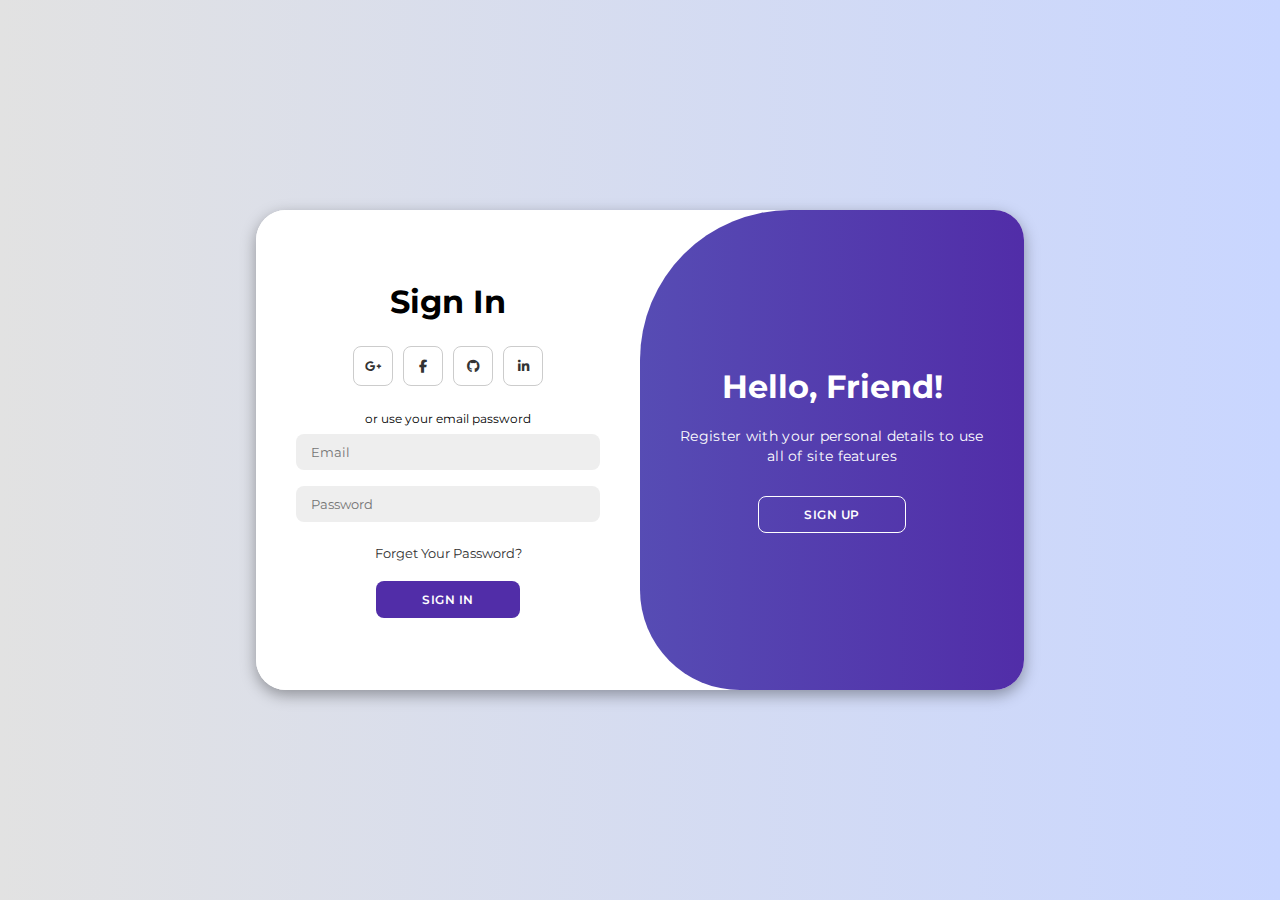
<file: loginSys/index.html>
<!DOCTYPE html>
<html lang="en">

<head>
    <meta charset="UTF-8">
    <meta name="viewport" content="width=device-width, initial-scale=1.0">
    <link rel="stylesheet" href="https://cdnjs.cloudflare.com/ajax/libs/font-awesome/6.4.2/css/all.min.css">
    <link rel="stylesheet" href="style.css">
    <title>Modern Login Page | AsmrProg</title>
</head>

<body>

    <div class="container" id="container">
        <div class="form-container sign-up">
            <form>
                <h1>Create Account</h1>
                <div class="social-icons">
                    <a href="#" class="icon"><i class="fa-brands fa-google-plus-g"></i></a>
                    <a href="#" class="icon"><i class="fa-brands fa-facebook-f"></i></a>
                    <a href="#" class="icon"><i class="fa-brands fa-github"></i></a>
                    <a href="#" class="icon"><i class="fa-brands fa-linkedin-in"></i></a>
                </div>
                <span>or use your email for registeration</span>
                <input type="text" placeholder="Name">
                <input type="email" placeholder="Email">
                <input type="password" placeholder="Password">
                <button>Sign Up</button>
            </form>
        </div>
        <div class="form-container sign-in">
            <form>
                <h1>Sign In</h1>
                <div class="social-icons">
                    <a href="#" class="icon"><i class="fa-brands fa-google-plus-g"></i></a>
                    <a href="#" class="icon"><i class="fa-brands fa-facebook-f"></i></a>
                    <a href="#" class="icon"><i class="fa-brands fa-github"></i></a>
                    <a href="#" class="icon"><i class="fa-brands fa-linkedin-in"></i></a>
                </div>
                <span>or use your email password</span>
                <input type="email" placeholder="Email">
                <input type="password" placeholder="Password">
                <a href="#">Forget Your Password?</a>
                <button>Sign In</button>
            </form>
        </div>
        <div class="toggle-container">
            <div class="toggle">
                <div class="toggle-panel toggle-left">
                    <h1>Welcome Back!</h1>
                    <p>Enter your personal details to use all of site features</p>
                    <button class="hidden" id="login">Sign In</button>
                </div>
                <div class="toggle-panel toggle-right">
                    <h1>Hello, Friend!</h1>
                    <p>Register with your personal details to use all of site features</p>
                    <button class="hidden" id="register">Sign Up</button>
                </div>
            </div>
        </div>
    </div>

    <script src="script.js"></script>
</body>

</html>
</file>
<file: loginSys/style.css>
@import url('https://fonts.googleapis.com/css2?family=Montserrat:wght@300;400;500;600;700&display=swap');

*{
    margin: 0;
    padding: 0;
    box-sizing: border-box;
    font-family: 'Montserrat', sans-serif;
}

body{
    background-color: #c9d6ff;
    background: linear-gradient(to right, #e2e2e2, #c9d6ff);
    display: flex;
    align-items: center;
    justify-content: center;
    flex-direction: column;
    height: 100vh;
}

.container{
    background-color: #fff;
    border-radius: 30px;
    box-shadow: 0 5px 15px rgba(0, 0, 0, 0.35);
    position: relative;
    overflow: hidden;
    width: 768px;
    max-width: 100%;
    min-height: 480px;
}

.container p{
    font-size: 14px;
    line-height: 20px;
    letter-spacing: 0.3px;
    margin: 20px 0;
}

.container span{
    font-size: 12px;
}

.container a{
    color: #333;
    font-size: 13px;
    text-decoration: none;
    margin: 15px 0 10px;
}

.container button{
    background-color: #512da8;
    color: #fff;
    font-size: 12px;
    padding: 10px 45px;
    border: 1px solid transparent;
    border-radius: 8px;
    font-weight: 600;
    letter-spacing: 0.5px;
    text-transform: uppercase;
    margin-top: 10px;
    cursor: pointer;
}

.container button.hidden{
    background-color: transparent;
    border-color: #fff;
}

.container form{
    background-color: #fff;
    display: flex;
    align-items: center;
    justify-content: center;
    flex-direction: column;
    padding: 0 40px;
    height: 100%;
}

.container input{
    background-color: #eee;
    border: none;
    margin: 8px 0;
    padding: 10px 15px;
    font-size: 13px;
    border-radius: 8px;
    width: 100%;
    outline: none;
}

.form-container{
    position: absolute;
    top: 0;
    height: 100%;
    transition: all 0.6s ease-in-out;
}

.sign-in{
    left: 0;
    width: 50%;
    z-index: 2;
}

.container.active .sign-in{
    transform: translateX(100%);
}

.sign-up{
    left: 0;
    width: 50%;
    opacity: 0;
    z-index: 1;
}

.container.active .sign-up{
    transform: translateX(100%);
    opacity: 1;
    z-index: 5;
    animation: move 0.6s;
}

@keyframes move{
    0%, 49.99%{
        opacity: 0;
        z-index: 1;
    }
    50%, 100%{
        opacity: 1;
        z-index: 5;
    }
}

.social-icons{
    margin: 20px 0;
}

.social-icons a{
    border: 1px solid #ccc;
    border-radius: 20%;
    display: inline-flex;
    justify-content: center;
    align-items: center;
    margin: 5px 3px;
    width: 40px;
    height: 40px;
}

.toggle-container{
    position: absolute;
    top: 0;
    left: 50%;
    width: 50%;
    height: 100%;
    overflow: hidden;
    transition: all 0.6s ease-in-out;
    border-radius: 150px 0 0 100px;
    z-index: 1000;
}

.container.active .toggle-container{
    transform: translateX(-100%);
    border-radius: 0 150px 100px 0;
}

.toggle{
    background-color: #512da8;
    height: 100%;
    background: linear-gradient(to right, #5c6bc0, #512da8);
    color: #fff;
    position: relative;
    left: -100%;
    height: 100%;
    width: 200%;
    transform: translateX(0);
    transition: all 0.6s ease-in-out;
}

.container.active .toggle{
    transform: translateX(50%);
}

.toggle-panel{
    position: absolute;
    width: 50%;
    height: 100%;
    display: flex;
    align-items: center;
    justify-content: center;
    flex-direction: column;
    padding: 0 30px;
    text-align: center;
    top: 0;
    transform: translateX(0);
    transition: all 0.6s ease-in-out;
}

.toggle-left{
    transform: translateX(-200%);
}

.container.active .toggle-left{
    transform: translateX(0);
}

.toggle-right{
    right: 0;
    transform: translateX(0);
}

.container.active .toggle-right{
    transform: translateX(200%);
}


@media (max-width: 767px) {
   
    .form-container{
        width: 100%;
    }
    .toggle-container{
        width: 0;
    }

}
</file>
